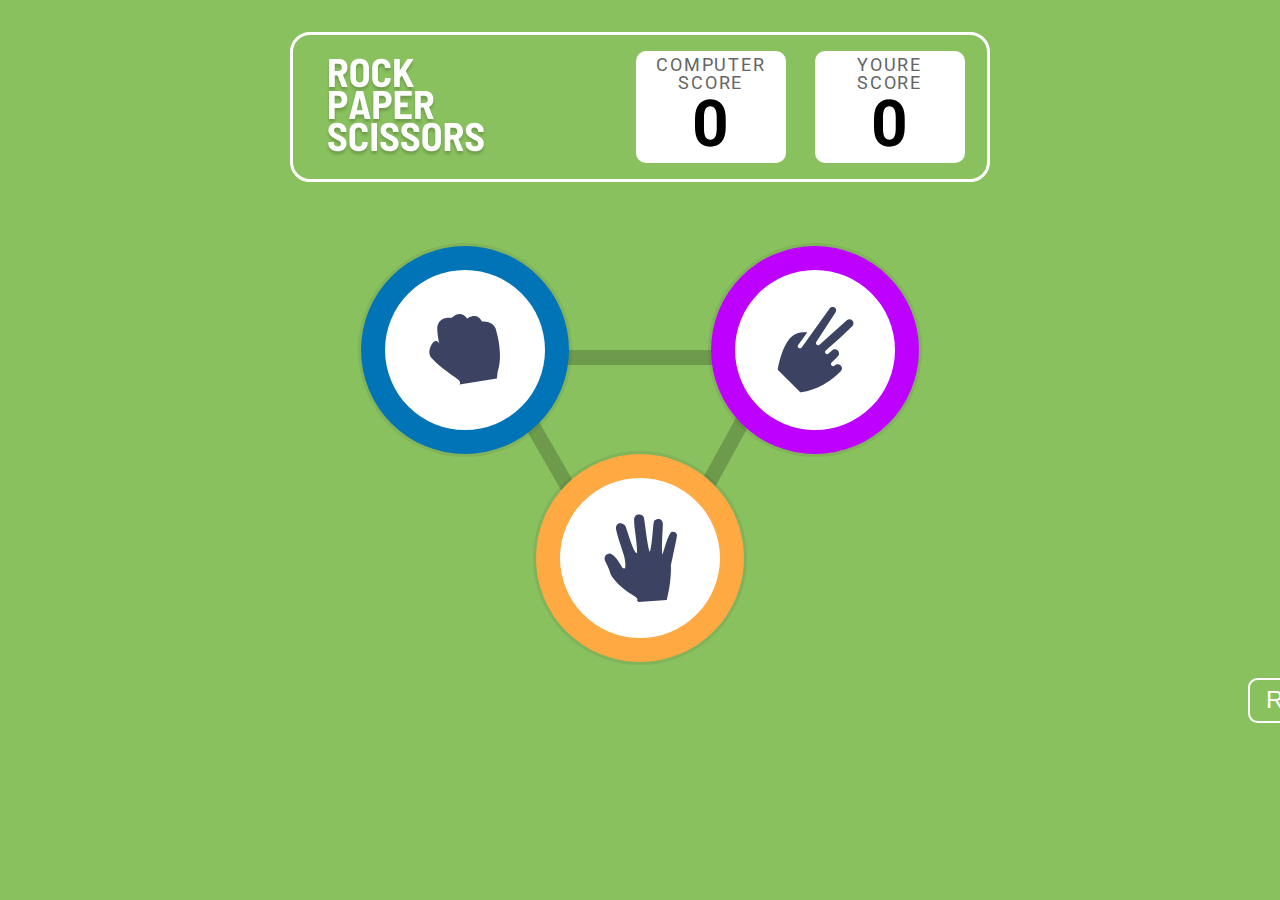
<file: rock-paper-scissors-video/index.html>
<!DOCTYPE html>
<html lang="en">

<head>
  <meta charset="UTF-8" />
  <meta name="viewport" content="width=device-width, initial-scale=1.0" />

  <link rel="icon" type="image/png" sizes="32x32" href="./images/favicon-32x32.png" />
  <link rel="stylesheet" href="styles.css" />
  <script src="app.js" defer></script>

  <title>Rock, Paper, Scissors</title>
</head>

<body class="preload"> <!-- Body of the webpage with a 'preload' class -->
  <div class="container"> <!-- Main container div -->
    <header class="header"> <!-- Header section -->
      <img src="./images/logo.svg" alt="logo" class="logo" /> <!-- Logo image -->
      <div class="ai-score">
        <div class="score__title"> COMPUTER SCORE</div> <!-- Title for computer score -->
        <div class="score__number">0</div> <!-- Computer score displayed here -->
      </div>
      <div class="score">
        <div class="score__title">YOURE </BR>SCORE</div> <!-- Title for player's score -->
        <div class="score__number">0</div> <!-- Player's score displayed here -->
      </div>
    </header>
    <section class="game"> <!-- Game section -->
      <button class="choice-btn" data-choice="rock">
        <div class="choice rock">
          <img src="./images/icon-rock.svg" alt="Rock" /> <!-- Rock choice button -->
        </div>
      </button>
      <button class="choice-btn" data-choice="scissors">
        <div class="choice scissors">
          <img src="./images/icon-scissors.svg" alt="Scissors" /> <!-- Scissors choice button -->
        </div>
      </button>
      <button class="choice-btn" data-choice="paper">
        <div class="choice paper">
          <img src="./images/icon-paper.svg" alt="Paper" /> <!-- Paper choice button -->
        </div>
      </button>
    </section>
  </div>

  <section class="results hidden"> <!-- Results section initially hidden -->
    <h2 class="results__heading">YOU PICKED </h2> <!-- Heading for player's choice -->
    <h2 class="results__heading">PC PICKED </h2> <!-- Heading for computer's choice -->
    <div class="results__result"></div> <!-- Display result of the game -->
    <div class="results__winner hidden"> <!-- Winner information initially hidden -->
      <h3 class="results__text"></h3>
      <h4 class="results__text11"></h4>
      <button id="play-again-btn" class="play-again">PLAY AGAIN</button> <!-- Play again button -->
      <div class="congrats" class="hidden"> <!-- Congratulations message initially hidden -->
        <a href="./congratulations.html"><button id="nxt">NEXT</button></a> <!-- Next button with a link -->
      </div>
    </div>
    <div class="results__result"></div>
  </section>

  <button id="rules-button">RULES</button> <!-- Button to display game rules -->
  <div class="popup" id="rules-popup"> <!-- Popup for game rules -->
    <div class="popup-content">
      <h2>Game Rules</h2>
      <p class="para">Rock beats scissors, scissors beat paper, and paper beats rock.</p>
      <p class="para">Agree ahead of time whether you’ll count off “rock, paper, scissors, shoot” or just “rock, paper,
        scissors.”</p>
      <p class="para">Use rock, paper, scissors to settle minor decisions or simply play to pass the time</p>
      <p class="para">If both players lay down the same hand, each player lays down another hand</p>
      <button id="close-button">X</button> <!-- Button to close the popup -->
    </div>
  </div>
</body>

</html>
</file>
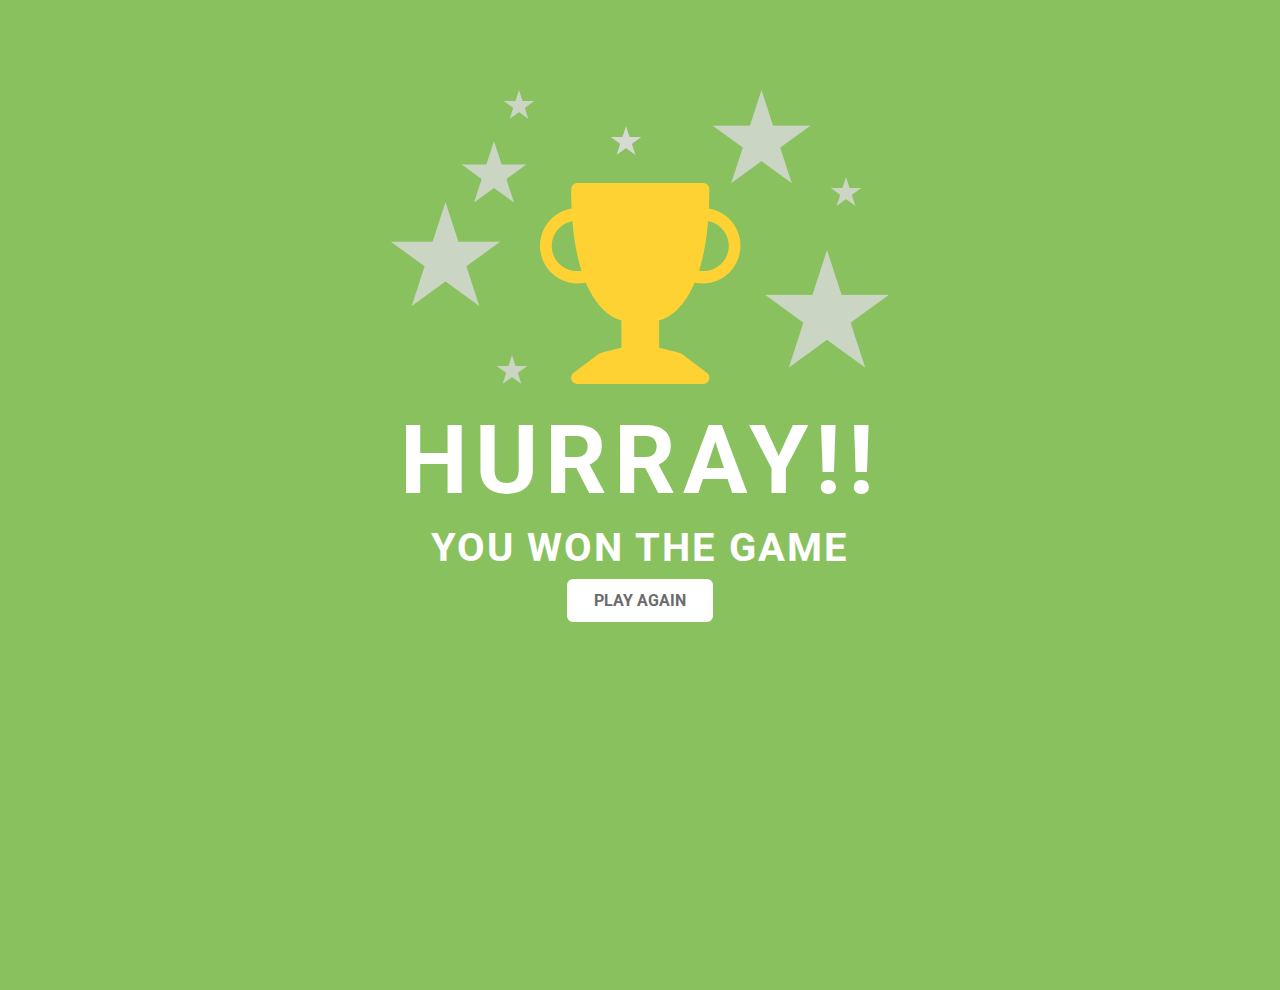
<file: rock-paper-scissors-video/congratulations.html>
<!DOCTYPE html>
<html lang="en">
<head>
  <meta charset="UTF-8">
  <meta name="viewport" content="width=device-width, initial-scale=1.0">
  <title>Congratulations</title>
  <link rel="stylesheet" href="./congratulations.css">
</head>
<body>
  <div class="congratulations-container">
     
    <div id="cong">
      <div id="stars">
            <div id="smalstars">
             <img src="./images/Group 5.png"/>
            </div>
            <div id="vector">
             <img src="./images/Vector.png"/>
            </div>
            <div id="heading">
              <h1>HURRAY!!</h1>
              <h2>YOU WON THE GAME</h2>
              <a href="./index.html"><h4>PLAY AGAIN</h4></a>
            </div>
      </div>
    </div>
    
  </div>
</body>
</html>
</file>
<file: rock-paper-scissors-video/styles.css>
/* Font */

  @import url('https://fonts.googleapis.com/css2?family=Libre+Baskerville:ital,wght@0,400;0,700;1,400&family=Roboto+Slab:wght@100;300;400;500;600;700;800;900&family=Roboto:ital,wght@0,100;0,300;0,400;0,500;0,700;1,100;1,300;1,400;1,500;1,700&display=swap');

* {
  margin: 0;
  padding: 0;
  box-sizing: border-box;
}

body {
  font-family: "roboto", sans-serif;
  background: #89C15E;
  min-height: 100vh;

}

/* Main Content */
.container {
  position: relative;
  max-width: 700px;
  margin: 0 auto;
  padding-top: 2rem;
}

.header {
  display: flex;
  justify-content: space-between;
  align-items: center;
  height: 150px;
  border: 3px solid #ffffff;
  border-radius: 20px;
  padding: 1rem 1.4rem 1rem 2rem;
}

.logo img {
  height: 100%;
}

.score {
  display: flex;
  flex-direction: column;
  align-items: center;
  justify-content: center;
  background: #fff;
  border-radius: 10px;
  width: 150px;
  height: 100%;
  line-height: 1;
  margin: 0;
}


.ai-score{
  display: flex;
  flex-direction: column;
  align-items: center;
  justify-content: center;
  background: #fff;
  border-radius: 10px;
  width: 150px;
  height: 100%;
  line-height: 1;
  margin-left: 120px;
  
}
.score__title {
  font-size: 1.1rem;
  letter-spacing: 0.1em;
  text-align: center;
  color: #656565;
}

.score__number {
  font-size: 4rem;
  font-weight: 700;
  color: #000;
}

/* Game */
.game {
  position: relative;
  display: grid;
  grid-template-columns: (repeat(2, 1fr));
  grid-template-areas:
    "rock scissors"
    "paper paper";
  place-items: center;
  height: 30rem;
  padding-top: 4rem;
}
.game::before {
  content: "";
  position: absolute;
  width: 100%;
  height: 100%;
  left: 28%;
  top: 35%;
  background: url("./images/bg-triangle.svg") no-repeat;
  z-index: -1;
}

.choice-btn {
  border: none;
  outline: none;
  background: none;
  cursor: pointer;
}
.choice {
  position: relative;
  width: 10rem;
  height: 10rem;
  background: #fff;
  border-radius: 50%;
  display: grid;
  place-items: center;
}
.choice::before,
.choice::after {
  content: "";
  position: absolute;
  left: -15%;
  top: -15%;
  width: 130%;
  height: 130%;
  border-radius: 50%;
  z-index: -1;
  box-shadow: 0 0 0 3px #3837371a;
}

.choice::after {
  opacity: 0;
  transition: opacity 0.4s ease;
}
.choice-btn:focus .choice::after {
  opacity: 1;
  box-shadow: 0 0 0 2rem #223351;
  z-index: -2;
}

.choice img {
  transform: scale(1.5);
}

.choice.paper::before {
  background: #FFA943;
}
.choice.scissors::before {
  background:  #BD00FF;
}
.choice.rock::before {
  background:  #0074B6;
}

.choice-btn[data-choice="paper"] {
  grid-area: paper;
}
.choice-btn[data-choice="scissors"] {
  grid-area: scissors;
}
.choice-btn[data-choice="rock"] {
  grid-area: rock;
}

.congrats{
  position: relative;
  top: 4rem;
  left: 31rem;

}

#nxt{
  position: absolute ;
  bottom: -0.4rem;
  left: 8rem;
  background: none;
  border: 2px solid ;
  color: #FFFFFF;
  padding: 0.4rem 1.5rem;
  font-size: 1.5rem;
  font-weight: 500;
  letter-spacing: 0.2rem;
  cursor: pointer;
  border-radius: 0.6rem;
  -webkit-border-radius: 0.6rem;
  -moz-border-radius: 0.6rem;
  -ms-border-radius: 0.6rem;
  -o-border-radius: 0.6rem;
}
/* Results */
.results {
  display: grid;
  grid-template-columns: repeat(2, 1fr);
  place-items: center;
  grid-template-areas:
    "you-title ai-title"
    "you-picked ai-picked";
  max-width: 1000px;
  margin: 0 auto;
}

.results__heading {
  font-size: 1.5rem;
  letter-spacing: 0.1em;
  padding: 4rem 0 8rem;
}
.results__result {
  min-width: 10rem;
  min-height: 10rem;
  background: #000000;
  border-radius: 50%;
  transform: scale(1.4);
  z-index: -1;
}

.results__heading:first-of-type {
  grid-area: you-title;
}
.results__heading:last-of-type {
  grid-area: ai-title;
}
.results__result:first-of-type {
  grid-area: you-picked;
}
.results__result:last-of-type {
  grid-area: ai-picked;
}

.results.show-winner {
  grid-template-columns: repeat(3, 1fr);
  grid-template-areas:
    "you-title . ai-title"
    "you-picked result-winner ai-picked";
}

.winner .choice::after {
  box-shadow: 0 0 0 20px #2E9A2563, 0 0 0 40px #2E9A2563, 0 0 0 80px #2E9A2563;
  animation: winner 1s ease forwards;
}

@keyframes winner {
  from {
    opacity: 0;
  }
  to {
    opacity: 1;
  }
}

.results__winner {
  grid-area: result-winner;
  display: grid;
  place-items: center;
}
.results__text {
  font-size: 2.5rem;
  text-align: center;
  color: #ffffff;
}
.results__text11{
  font-size: 1.5rem;
  padding-bottom: 1rem;
  text-align: center;
  color: #ffffff;
}
.play-again {
  background: #fff;
  outline: none;
  border: 2px solid transparent;
  border-radius: 0.6rem;
  color: var(--dark-text);
  padding: 0.6rem 3.5rem;
  font-family: inherit;
  text-transform: inherit;
  font-size: 1.3rem;
  letter-spacing: 0.1em;
  cursor: pointer;
}
.play-again:focus {
  border: 2px solid var(--outline);
}


#rules-button {
  position: relative;
  top: 1rem;
  left: 78rem;
  background: none;
  border: 2px solid ;   
  color: #FFFFFF;
  padding: 0.4rem 1rem;
  font-size: 1.5rem;
  font-weight: 500;
  letter-spacing: 0.2rem;
  cursor: pointer;
  border-radius: 0.6rem;
  -webkit-border-radius: 0.6rem;
  -moz-border-radius: 0.6rem;
  -ms-border-radius: 0.6rem;
  -o-border-radius: 0.6rem;
  
}
 
 .popup {
   display: none;
   position: fixed;
   bottom: 5rem;
   left: 72rem;
   width: 300px;
   height: 350px;
   border-radius: 5px;
   background-color:rgb(255, 255, 255);
   justify-content: center;
   align-items: center;
 }
 
 .popup-content {
   background-color:  #004429;
   text-align: center;
   width: 280px;
   height: 330px;
   padding: 20px;
   border-radius: 5px;
 }
 
 #close-button {
  position: relative;
  width: 70px;
  height: 70px;
  left: 9rem;
  bottom: 21rem;
  border: #fff 5px solid;
  padding: 15px;
  cursor: pointer;
  border-radius:50% ;
  font-size: 27px;
  font-weight: 600;
  color: white;
  background-color: red;
  -webkit-border-radius:50% ;
  -moz-border-radius:50% ;
  -ms-border-radius:50% ;
  -o-border-radius:50% ;

}
.para{
  font-size: 13px;
  color: #ffffff;
  font-weight: 400 !important;
  letter-spacing: 1px;
  line-height: 17px;
  padding: 5px;
  text-align: justify;
  text-justify: inter-word;
  justify-content: center !important;
}

.para::before{
  content: url(./images/Rectangle\ 7.png);
  margin: 9px;
  margin-left: 0px;
}
 h2{
  color: #ffffff;
  letter-spacing: 2px;
 }
/* Utilities */
.preload * {
  transition: none;
  -webkit-transition: none;
  -moz-transition: none;
  -ms-transition: none;
  -o-transition: none;
}

.hidden {
  display: none;
}
</file>
<file: rock-paper-scissors-video/congratulations.css>
@import url('https://fonts.googleapis.com/css2?family=Libre+Baskerville:ital,wght@0,400;0,700;1,400&family=Roboto+Slab:wght@100;300;400;500;600;700;800;900&family=Roboto:ital,wght@0,100;0,300;0,400;0,500;0,700;1,100;1,300;1,400;1,500;1,700&display=swap');


* {
    margin: 0;
    padding: 0;
    box-sizing: border-box;
  }
  
body {
    font-family: "roboto", sans-serif;
    background: #89C15E;
    min-height: 100vh;
    /* text-transform: uppercase;
    color: var(--light-text); */
  }
  #cong{
    text-align: center;
    margin-top: 90px;

  }

  
  

  #vector{
    position: relative;
    bottom: 13rem;
  }
  #heading{
    position: relative;
    bottom: 12rem;
    color: white;
  }

  h1{
    font-size: 6rem;
    letter-spacing: 7px;
  }
  h2{
    font-size: 2.5rem;
    letter-spacing: 2px;
    padding: 8px;
  }
a{
    text-decoration: none;
}

h4{
    display: inline-block;
    border: 2px solid white;
    padding: 10px 25px;
    background-color: white;
    color: #6B6B6B;
    border-radius: 6px;
    -webkit-border-radius: 6px;
    -moz-border-radius: 6px;
    -ms-border-radius: 6px;
    -o-border-radius: 6px;
}
</file>
